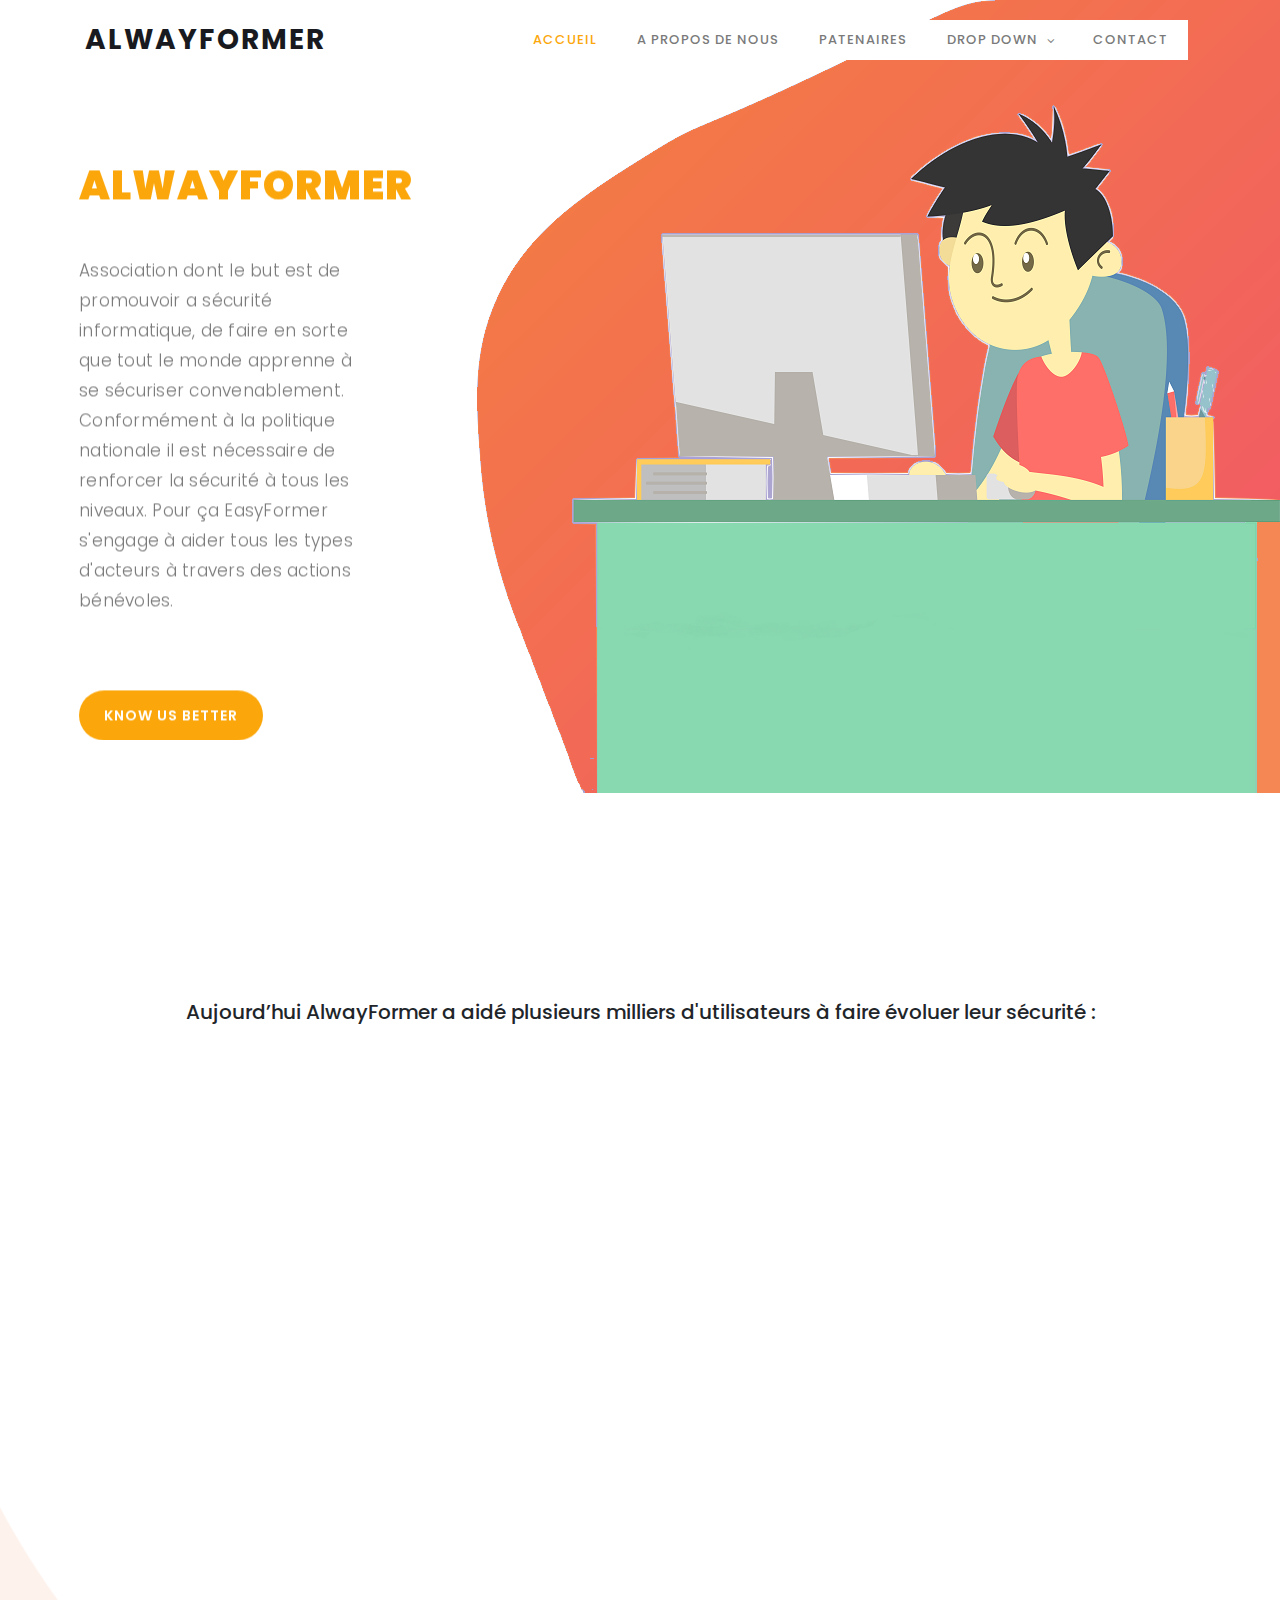
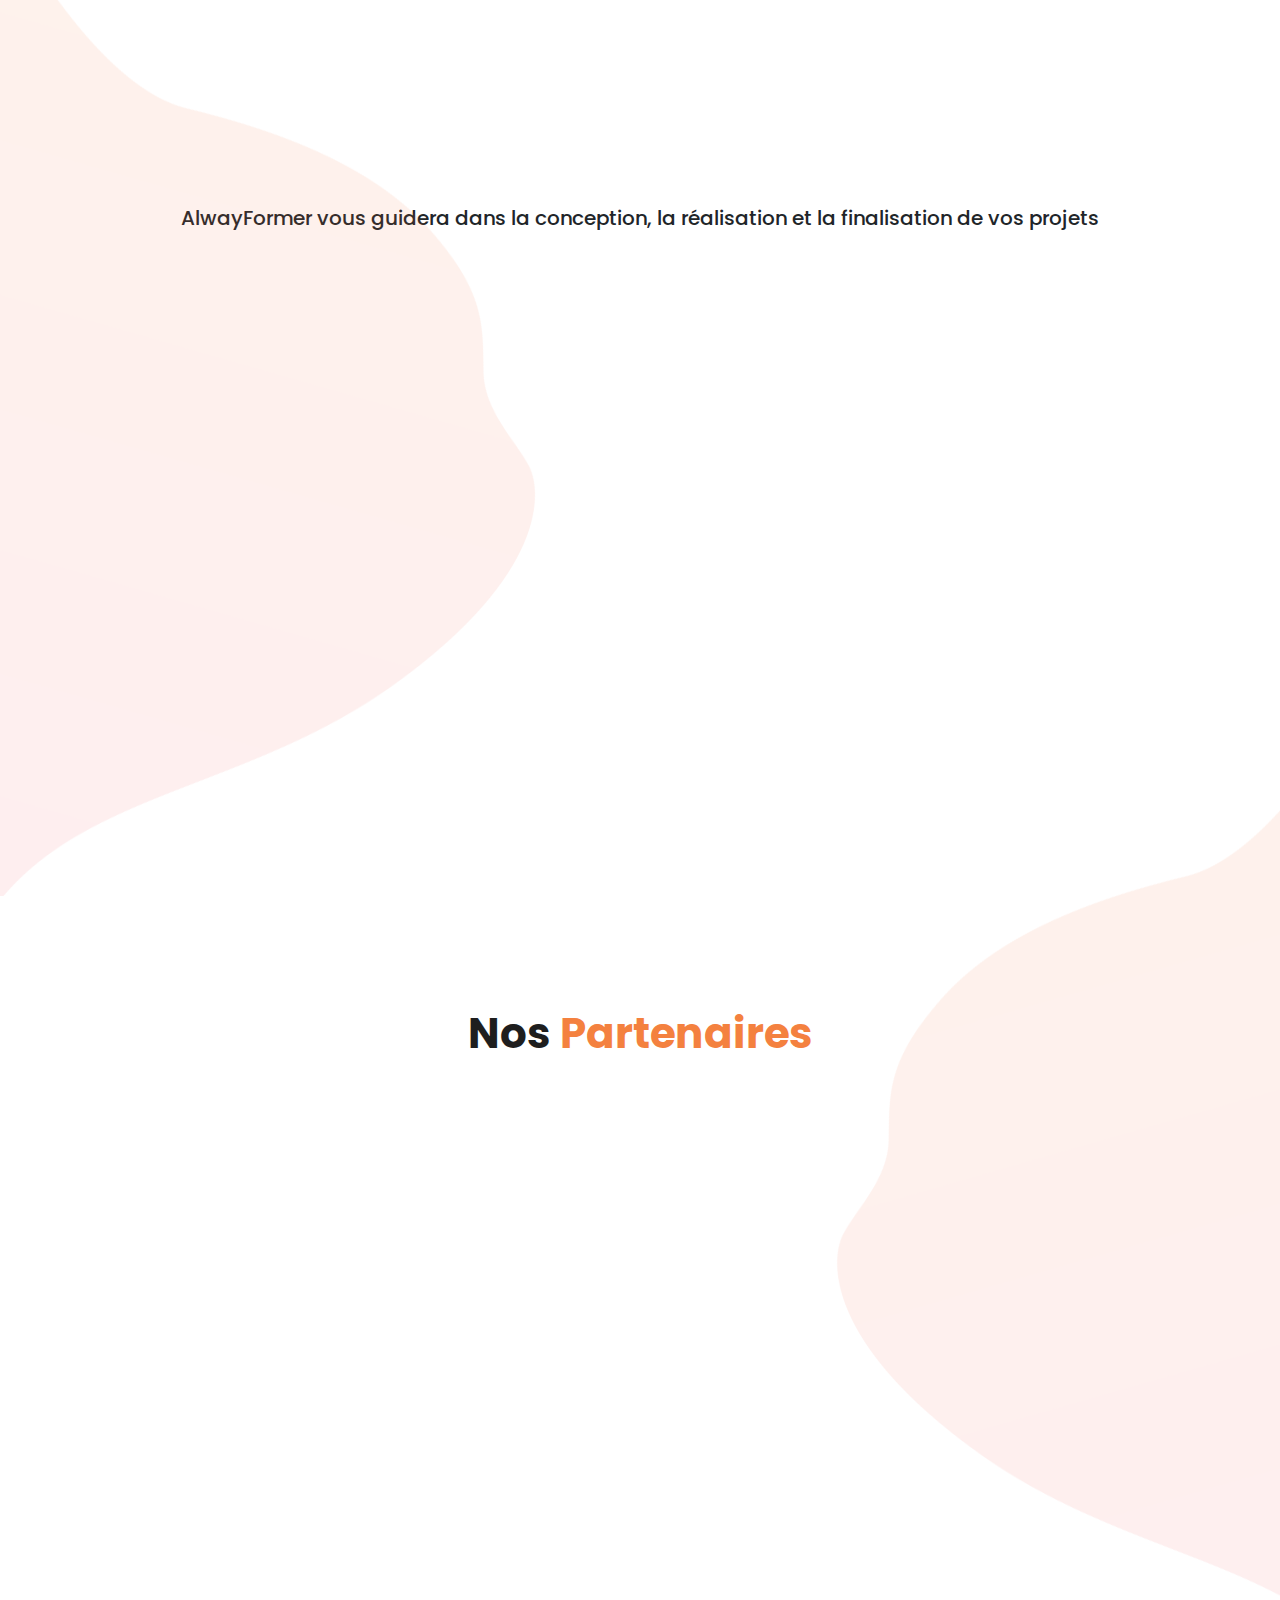
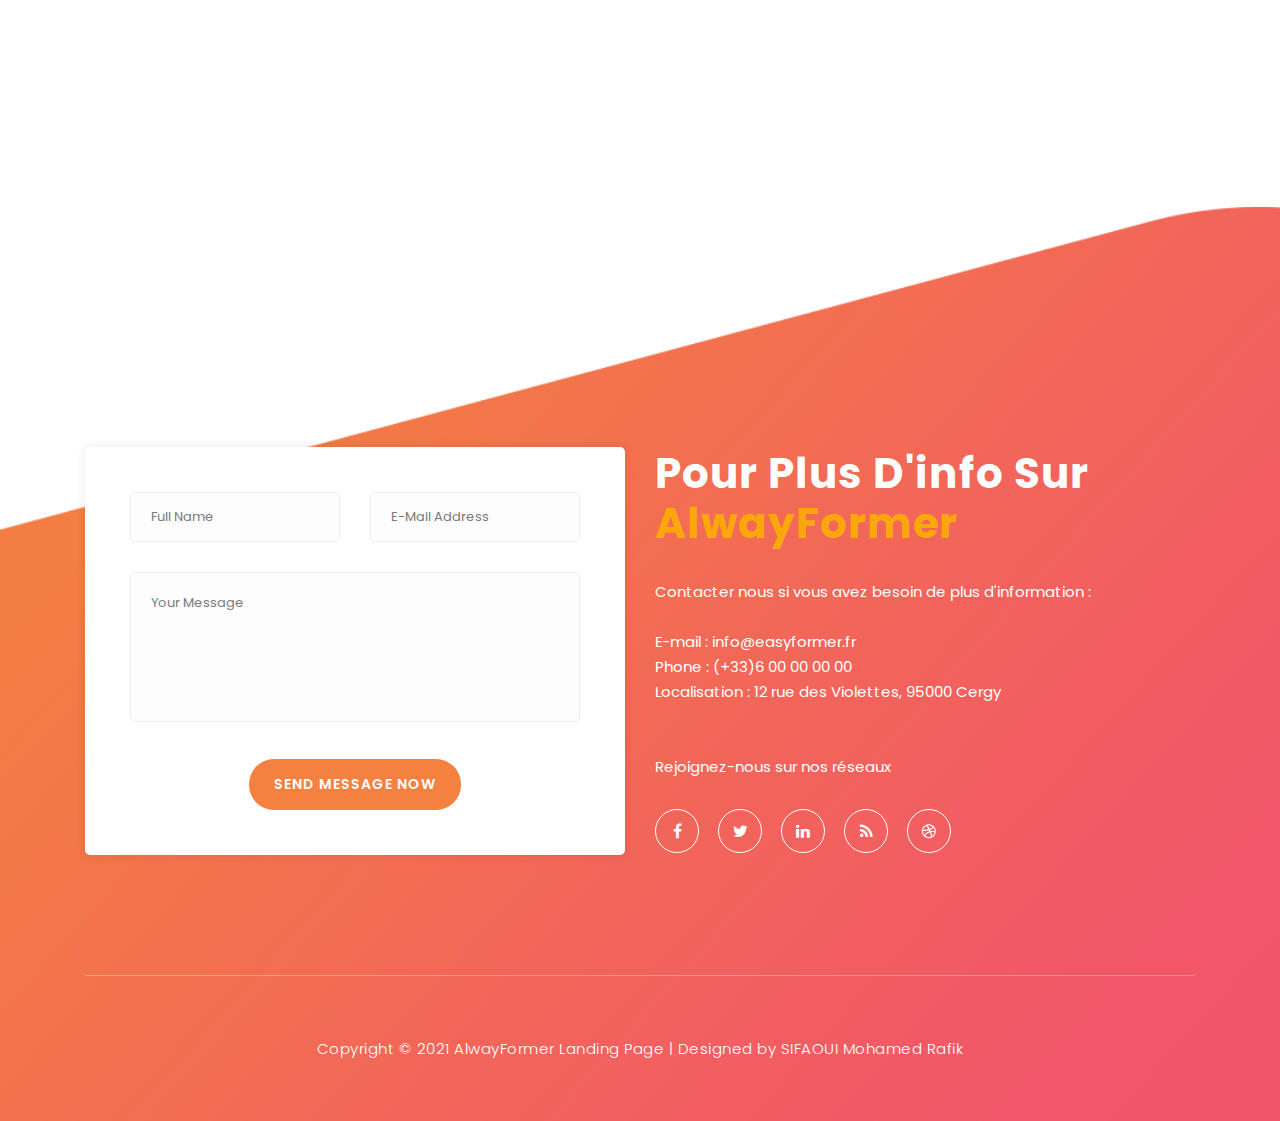
<file: www.alwayformer.com/index.html>
<!DOCTYPE html>
<html lang="en">

<head>

    <meta charset="utf-8">
    <meta name="viewport" content="width=device-width, initial-scale=1, shrink-to-fit=no">
    <meta name="description" content="">
    <meta name="author" content="TemplateMo">
    <link href="https://fonts.googleapis.com/css?family=Poppins:100,200,300,400,500,600,700,800,900&display=swap" rel="stylesheet">
    <title>AlwayFormer</title>
<!--

Lava Landing Page

https://templatemo.com/tm-540-lava-landing-page

-->

    <!-- Additional CSS Files -->
    <link rel="stylesheet" type="text/css" href="assets/css/bootstrap.min.css">

    <link rel="stylesheet" type="text/css" href="assets/css/font-awesome.css">

    <link rel="stylesheet" href="assets/css/templatemo-lava.css">

    <link rel="stylesheet" href="assets/css/owl-carousel.css">

</head>

<body>

    <!-- ***** Preloader Start ***** -->
    <div id="preloader">
        <div class="jumper">
            <div></div>
            <div></div>
            <div></div>
        </div>
    </div>
    <!-- ***** Preloader End ***** -->


    <!-- ***** Header Area Start ***** -->
    <header class="header-area header-sticky">
        <div class="container">
            <div class="row">
                <div class="col-12">
                    <nav class="main-nav">
                        <!-- ***** Logo Start ***** -->
                        <a href="index.html" class="logo">ALWAYFORMER
                        </a>
                        <!-- ***** Logo End ***** -->
                        <!-- ***** Menu Start ***** -->
                        <ul class="nav">
                            <li class="scroll-to-section"><a href="#welcome" class="menu-item">Accueil</a></li>
                            <li class="scroll-to-section"><a href="#about" class="menu-item">A Propos de nous</a></li>
                            <li class="scroll-to-section"><a href="#testimonials" class="menu-item">Patenaires</a>
                            </li>
                            <li class="submenu">
                                <a href="javascript:;">Drop Down</a>
                                <ul>
                                    <li><a href="" class="menu-item">About Us</a></li>
                                    <li><a href="" class="menu-item">Features</a></li>
                                    <li><a href="" class="menu-item">FAQ's</a></li>
                                    <li><a href="" class="menu-item">Blog</a></li>
                                </ul>
                            </li>
                            <li class="scroll-to-section"><a href="#contact-us" class="menu-item">Contact</a></li>
                        </ul>

                        <a class='menu-trigger'>
                            <span>Menu</span>
                        </a>
                        <!-- ***** Menu End ***** -->
                    </nav>
                </div>
            </div>
        </div>
    </header>
    <!-- ***** Header Area End ***** -->


    <!-- ***** Welcome Area Start ***** -->
    <div class="welcome-area" id="welcome">

        <!-- ***** Header Text Start ***** -->
        <div class="header-text">
            <div class="container">
                <div class="row">
                    <div class="left-text col-lg-6 col-md-12 col-sm-12 col-xs-12"
                        data-scroll-reveal="enter left move 30px over 0.6s after 0.4s">
                        <h1 class="row-titre"><em>ALWAYFORMER</em></h1>
                        <p>Association dont le but est de promouvoir a sécurité informatique, de faire en sorte que tout le monde apprenne à se sécuriser convenablement. 
                        </br>
                         Conformément à la politique nationale il est nécessaire de renforcer la sécurité à tous les niveaux. Pour ça EasyFormer s'engage à aider tous les types d'acteurs à travers des actions bénévoles.</p></br></br>
                        <a href="#about" class="main-button-slider">KNOW US BETTER</a>
                    </div>
                </div>
            </div>
        </div>
        <!-- ***** Header Text End ***** -->
    </div>
    <!-- ***** Welcome Area End ***** -->

    <!-- ***** Features Big Item Start ***** -->
    <section class="section" id="about">
        <h2 class="titre">Aujourd’hui AlwayFormer a aidé plusieurs milliers d'utilisateurs à faire évoluer leur sécurité :</h2>
        <div class="container">
            <div class="row">
                <div class="col-lg-4 col-md-6 col-sm-12 col-xs-12"
                    data-scroll-reveal="enter left move 30px over 0.6s after 0.4s">
                    <div class="features-item">
                        <div class="features-icon">
                            <h2>01</h2>
                            <img src="assets/images/features-icon-1.png" class="about-icon" alt="">
                            <h4>Les Organismes</h4>
                            <p>L'essence même de l'éducation, qui ont besoin l'aide d'experts pour pouvoir être pertinent, compétitif et pour pouvoir suivre la technologie, qui avance très rapidement aujourd'hui</p>
                            <a href="#testimonials" class="main-button">
                                Read More
                            </a>
                        </div>
                    </div>
                </div>
                <div class="col-lg-4 col-md-6 col-sm-12 col-xs-12"
                    data-scroll-reveal="enter bottom move 30px over 0.6s after 0.4s">
                    <div class="features-item">
                        <div class="features-icon">
                            <h2>02</h2>
                            <img src="assets/images/features-icon-2.png" class="about-icon" alt="">
                            <h4>Les Formateurs</h4>
                            <p>En les conseillant sur comment devenir un bon formateur, en les faisant continuer à évoluer dans leur pratique, dans leur connaissance, pour mieux pouvoir la dispenser</p>
                            <a href="#testimonials" class="main-button">
                                Discover More
                            </a>
                        </div>
                    </div>
                </div>
                <div class="col-lg-4 col-md-6 col-sm-12 col-xs-12"
                    data-scroll-reveal="enter right move 30px over 0.6s after 0.4s">
                    <div class="features-item">
                        <div class="features-icon">
                            <h2>03</h2>
                            <img src="assets/images/features-icon-3.png" class="about-icon" alt="">
                            <h4>Les étudiants</h4>
                            <p>En enseignant les bonnes pratiques de la sécurité aux élèves pour leur permettre d'apprendre à les mettre en place au sein des entreprises grâce à notre expertise.</p>
                            <a href="#testimonials" class="main-button">
                                More Detail
                            </a>
                        </div>
                    </div>
                </div>
            </div>
        </div>
    </section>
    <!-- ***** Features Big Item End ***** -->

    <div class="left-image-decor"></div>

    <!-- ***** Features Big Item Start ***** -->
    <section class="section" id="promotion">
        <h2 class="titre1">AlwayFormer vous guidera dans la conception, la réalisation et la finalisation de vos projets</h2>
        <div class="container">
            <div class="row">
                <div class="left-image col-lg-5 col-md-12 col-sm-12 mobile-bottom-fix-big"
                    data-scroll-reveal="enter left move 30px over 0.6s after 0.4s">
                    <img src="assets/images/bureau.png" class="rounded img-fluid d-block mx-auto" alt="App">
                </div>
                <div class="right-text offset-lg-1 col-lg-6 col-md-12 col-sm-12 mobile-bottom-fix">
                    <ul>
                        <li data-scroll-reveal="enter right move 30px over 0.6s after 0.4s">
                            <img src="assets/images/about-icon-01.png" alt="">
                            <div class="text">
                                <h4>INGÉNIERIE LOGICIEL</h4>
                                <p>Quelque soit la technologie nous trouverons les ressources qu'il vous manquent ainsi que les méthodes les mieux adaptées à votre structure.
                            </div>
                        </li>
                        <li data-scroll-reveal="enter right move 30px over 0.6s after 0.5s">
                            <img src="assets/images/about-icon-02.png" alt="">
                            <div class="text">
                                <h4>ARCHITECTURE SYSTÈME ET RÉSEAUX</h4>
                                <p>EasyFormer collabore avec les plus grands équipementiers et spécialistes afin de préconiser des infrastructures de dernière génération.</p>
                            </div>
                        </li>
                        <li data-scroll-reveal="enter right move 30px over 0.6s after 0.6s">
                            <img src="assets/images/about-icon-03.png" alt="">
                            <div class="text">
                                <h4>STOCKAGE ET VIRTUALISATION</h4>
                                <p>La donnée est votre bien le plus précieux. AlwayFormer vous apportera des solutions professionnelles pour les gérer sécuritairement.</p>
                            </div>
                        </li>
                    </ul>
                </div>
            </div>
        </div>
    </section>
    <!-- ***** Features Big Item End ***** -->

    <div class="right-image-decor"></div>

    <!-- ***** Testimonials Starts ***** -->
    <section class="section" id="testimonials">
        <div class="container">
            <div class="row">
                <div class="col-lg-8 offset-lg-2">
                    <div class="center-heading">
                        <h2>Nos <em>Partenaires</em></h2>
                    </div>
                </div>


                <div class="col-lg-10 col-md-12 col-sm-12 mobile-bottom-fix-big"
                    data-scroll-reveal="enter left move 30px over 0.6s after 0.4s">
                    <div class="owl-carousel owl-theme">


                        <div class="item service-item">
                            <div class="testimonial-content">
                                <img src="./assets/images/insta.jpg">
                            </div>
                        </div>

                        <div class="item service-item">
                            <div class="testimonial-content">
                                <img src="./assets/images/imie.png">
                            </div>
                        </div>

                        <div class="item service-item">
                            <div class="testimonial-content">
                                <img src="./assets/images/nextformation.png">
                            </div>
                        </div>

                        <div class="item service-item">
                            <div class="testimonial-content">
                                <img src="./assets/images/greta.png">
                            </div>
                        </div>

                        <div class="item service-item">
                            <div class="testimonial-content">
                                <img src="./assets/images/afpa.jpg">
                            </div>
                        </div>

                        <div class="item service-item">
                            <div class="testimonial-content">
                                <img src="./assets/images/webitech.PNG">
                            </div>
                        </div>

                        <div class="item service-item">
                            <div class="testimonial-content">
                                <img src="./assets/images/alt-rh.png">
                            </div>
                        </div>

                        <div class="item service-item">
                            <div class="testimonial-content">
                                <img src="./assets/images/doranco.png">
                            </div>
                        </div>

                        <div class="item service-item">
                            <div class="testimonial-content">
                                <img src="./assets/images/philliance.png">
                            </div>
                        </div>

                        <div class="item service-item">
                            <div class="testimonial-content">
                                <img src="./assets/images/ifcv.png">
                            </div>
                        </div>

                        <div class="item service-item">
                            <div class="testimonial-content">
                                <img src="./assets/images/ipi.png">
                            </div>
                        </div>

                        <div class="item service-item">
                            <div class="testimonial-content">
                                <img src="./assets/images/sparks.png">
                            </div>
                        </div>

                        <div class="item service-item">
                            <div class="testimonial-content">
                                <img src="./assets/images/simplon.PNG">
                            </div>
                        </div>

                        <div class="item service-item">
                            <div class="testimonial-content">
                                <img src="./assets/images/ensitech.PNG">
                            </div>
                        </div>

                        <div class="item service-item">
                            <div class="testimonial-content">
                                <img src="./assets/images/f2i.PNG">
                            </div>
                        </div>


                        
                            </div><p class="hide">swipe à droite</p>
                        </div>
                    </div>
                </div>
            </div>
        </div>
    </section>
    <!-- ***** Testimonials Ends ***** -->


    <!-- ***** Footer Start ***** -->
    <footer id="contact-us">
        <div class="container">
            <div class="footer-content">
                <div class="row">
                    <!-- ***** Contact Form Start ***** -->
                    <div class="col-lg-6 col-md-12 col-sm-12">
                        <div class="contact-form">
                            <form id="contact" action="" method="post">
                                <div class="row">
                                    <div class="col-md-6 col-sm-12">
                                        <fieldset>
                                            <input name="name" type="text" id="name" placeholder="Full Name" required=""
                                                style="background-color: rgba(250,250,250,0.3);">
                                        </fieldset>
                                    </div>
                                    <div class="col-md-6 col-sm-12">
                                        <fieldset>
                                            <input name="email" type="text" id="email" placeholder="E-Mail Address"
                                                required="" style="background-color: rgba(250,250,250,0.3);">
                                        </fieldset>
                                    </div>
                                    <div class="col-lg-12">
                                        <fieldset>
                                            <textarea name="message" rows="6" id="message" placeholder="Your Message"
                                                required="" style="background-color: rgba(250,250,250,0.3);"></textarea>
                                        </fieldset>
                                    </div>
                                    <div class="col-lg-12">
                                        <fieldset>
                                            <button type="submit" id="form-submit" class="main-button">Send Message
                                                Now</button>
                                        </fieldset>
                                    </div>
                                </div>
                            </form>
                        </div>
                    </div>
                    <!-- ***** Contact Form End ***** -->
                    <div class="right-content col-lg-6 col-md-12 col-sm-12">
                        <h2>Pour plus d'info sur <em>AlwayFormer</em></h2>
                        <p>Contacter nous si vous avez besoin de plus d'information :
                        </br></br>E-mail : info@easyformer.fr
                    </br>Phone : (+33)6 00 00 00 00
                    </br>Localisation : 12 rue des Violettes, 95000 Cergy
                    </br></br></br> Rejoignez-nous sur nos réseaux

                        </p>
                        <ul class="social">
                            <li><a href="#"><i class="fa fa-facebook"></i></a></li>
                            <li><a href="#"><i class="fa fa-twitter"></i></a></li>
                            <li><a href="#"><i class="fa fa-linkedin"></i></a></li>
                            <li><a href="#"><i class="fa fa-rss"></i></a></li>
                            <li><a href="#"><i class="fa fa-dribbble"></i></a></li>
                        </ul>
                    </div>
                </div>
            </div>
            <div class="row">
                <div class="col-lg-12">
                    <div class="sub-footer">
                        <p>Copyright &copy; 2021 AlwayFormer Landing Page

                        | Designed by<a rel="nofollow" href=""> SIFAOUI Mohamed Rafik</a></p>
                    </div>
                </div>
            </div>
        </div>
    </footer>

    <!-- jQuery -->
    <script src="assets/js/jquery-2.1.0.min.js"></script>

    <!-- Bootstrap -->
    <script src="assets/js/popper.js"></script>
    <script src="assets/js/bootstrap.min.js"></script>

    <!-- Plugins -->
    <script src="assets/js/owl-carousel.js"></script>
    <script src="assets/js/scrollreveal.min.js"></script>
    <script src="assets/js/waypoints.min.js"></script>
    <script src="assets/js/jquery.counterup.min.js"></script>
    <script src="assets/js/imgfix.min.js"></script>

    <!-- Global Init -->
    <script src="assets/js/custom.js"></script>

</body>
</html>
</file>
<file: www.alwayformer.com/assets/css/templatemo-lava.css>
/*

Lava Landing Page

https://templatemo.com/tm-540-lava-landing-page

*/

/* ---------------------------------------------
Table of contents
------------------------------------------------
01. font & reset css
02. reset
03. global styles
04. header
05. welcome
06. features
07. testimonials
08. contact
09. footer
10. preloader

--------------------------------------------- */
/* 
---------------------------------------------
font & reset css
--------------------------------------------- 
*/
@import url("https://fonts.googleapis.com/css?family=Poppins:100,200,300,400,500,600,700,800,900");
/* 
---------------------------------------------
reset
--------------------------------------------- 
*/
html, body, div, span, applet, object, iframe, h1, h2, h3, h4, h5, h6, p, blockquote, div
pre, a, abbr, acronym, address, big, cite, code, del, dfn, em, font, img, ins, kbd, q,
s, samp, small, strike, strong, sub, sup, tt, var, b, u, i, center, dl, dt, dd, ol, ul, li,
figure, header, nav, section, article, aside, footer, figcaption {
  margin: 0;
  padding: 0;
  border: 0;
  outline: 0;
}

.clearfix:after {
  content: ".";
  display: block;
  clear: both;
  visibility: hidden;
  line-height: 0;
  height: 0;
}

.clearfix {
  display: inline-block;
}

html[xmlns] .clearfix {
  display: block;
}

* html .clearfix {
  height: 1%;
}

ul, li {
  padding: 0;
  margin: 0;
  list-style: none;
}

header, nav, section, article, aside, footer, hgroup {
  display: block;
}

* {
  box-sizing: border-box;
}

html, body {
  font-family: 'Poppins', sans-serif;
  font-weight: 400;
  background-color: #fff;
  font-size: 16px;
  -ms-text-size-adjust: 100%;
  -webkit-font-smoothing: antialiased;
  -moz-osx-font-smoothing: grayscale;
}

a {
  text-decoration: none !important;
}

h1, h2, h3, h4, h5, h6 {
  margin-top: 0px;
  margin-bottom: 0px;
}

ul {
  margin-bottom: 0px;
}

p {
  font-size: 15px;
  line-height: 25px;
  color: #888;
}

/* 
---------------------------------------------
global styles
--------------------------------------------- 
*/
html,
body {
  background: #fff;
  font-family: 'Poppins', sans-serif;
}

::selection {
  background: #f1556a;
  color: #fff;
}

::-moz-selection {
  background: #f1556a;
  color: #fff;
}

@media (max-width: 991px) {
  html, body {
    overflow-x: hidden;
  }
  .mobile-top-fix {
    margin-top: 30px;
    margin-bottom: 0px;
  }
  .mobile-bottom-fix {
    margin-bottom: 30px;
  }
  .mobile-bottom-fix-big {
    margin-bottom: 60px;
  }
}

a.main-button-slider {
  font-size: 14px;
  border-radius: 25px;
  padding: 15px 25px;
  background-color: #fba70b;
  text-transform: uppercase;
  color: #fff;
  font-weight: 600;
  letter-spacing: 1px;
  -webkit-transition: all 0.3s ease 0s;
  -moz-transition: all 0.3s ease 0s;
  -o-transition: all 0.3s ease 0s;
  transition: all 0.3s ease 0s;
}

a.main-button-slider:hover {
  background-color: #f1556a;
}

a.main-button {
  font-size: 14px;
  border-radius: 25px;
  padding: 15px 25px;
  background-color: #f4813f;
  text-transform: uppercase;
  color: #fff;
  font-weight: 600;
  letter-spacing: 1px;
  -webkit-transition: all 0.3s ease 0s;
  -moz-transition: all 0.3s ease 0s;
  -o-transition: all 0.3s ease 0s;
  transition: all 0.3s ease 0s;
}

a.main-button:hover {
  background-color: #f1556a;
}

button.main-button {
  outline: none;
  border: none;
  cursor: pointer;
  font-size: 14px;
  border-radius: 25px;
  padding: 15px 25px;
  background-color: #f4813f;
  text-transform: uppercase;
  color: #fff;
  font-weight: 600;
  letter-spacing: 1px;
  -webkit-transition: all 0.3s ease 0s;
  -moz-transition: all 0.3s ease 0s;
  -o-transition: all 0.3s ease 0s;
  transition: all 0.3s ease 0s;
}

button.main-button:hover {
  background-color: #f1556a;
}


.center-heading {
  margin-bottom: 70px;
}

.center-heading h2 {
  margin-top: 0px;
  text-align: center;
  font-size: 42px;
  font-weight: 700;
  color: #1e1e1e;
  margin-bottom: 25px;
}

.center-heading h2 em {
  font-style: normal;
  color: #f4813f;
}

.center-heading p {
  font-size: 15px;
  color: #888;
  text-align: center;
}


/* 
---------------------------------------------
header
--------------------------------------------- 
*/

.background-header {
  background-color: #fff;
  height: 80px!important;
  position: fixed!important;
  top: 0px;
  left: 0px;
  right: 0px;
  box-shadow: 0px 0px 10px rgba(0,0,0,0.15)!important;
}

.background-header .logo,
.background-header .main-nav .nav li a {
  color: #1e1e1e!important;
}

.background-header .main-nav .nav li:hover a {
  color: #fba70b!important;
}

.background-header .nav li a.active {
  color: #fba70b!important;
}

.header-area {
  position: absolute;
  top: 0px;
  left: 0px;
  right: 0px;
  z-index: 100;
  height: 100px;
  -webkit-transition: all .5s ease 0s;
  -moz-transition: all .5s ease 0s;
  -o-transition: all .5s ease 0s;
  transition: all .5s ease 0s;
}

.header-area .main-nav {
  min-height: 80px;
  background: transparent;
}

.header-area .main-nav .logo {
  line-height: 80px;
  color: #191a20;
  font-size: 28px;
  font-weight: 700;
  text-transform: uppercase;
  letter-spacing: 2px;
  float: left;
  -webkit-transition: all 0.3s ease 0s;
  -moz-transition: all 0.3s ease 0s;
  -o-transition: all 0.3s ease 0s;
  transition: all 0.3s ease 0s;
}


.header-area .main-nav .nav {
  float: left;
  margin-top: 27px;
  margin-left: 15%;
  margin-right: 0px;
  background-color: #fff;
  padding: 0px 20px;
  -webkit-transition: all 0.3s ease 0s;
  -moz-transition: all 0.3s ease 0s;
  -o-transition: all 0.3s ease 0s;
  transition: all 0.3s ease 0s;
  position: relative;
  z-index: 999;
}

.header-area .main-nav .nav li {
  padding-left: 20px;
  padding-right: 20px;
}

.header-area .main-nav .nav li:last-child {
  padding-right: 0px;
}

.header-area .main-nav .nav li a {
  display: block;
  font-weight: 500;
  font-size: 13px;
  color: #7a7a7a;
  text-transform: uppercase;
  -webkit-transition: all 0.3s ease 0s;
  -moz-transition: all 0.3s ease 0s;
  -o-transition: all 0.3s ease 0s;
  transition: all 0.3s ease 0s;
  height: 40px;
  line-height: 40px;
  border: transparent;
  letter-spacing: 1px;
}

.header-area .main-nav .nav li:hover a {
  color: #fba70b;
}

.header-area .main-nav .nav li.submenu {
  position: relative;
  padding-right: 35px;
}

.header-area .main-nav .nav li.submenu:after {
  font-family: FontAwesome;
  content: "\f107";
  font-size: 12px;
  color: #7a7a7a;
  position: absolute;
  right: 18px;
  top: 12px;
}

.header-area .main-nav .nav li.submenu ul {
  position: absolute;
  width: 200px;
  box-shadow: 0 2px 28px 0 rgba(0, 0, 0, 0.06);
  overflow: hidden;
  top: 40px;
  opacity: 0;
  transform: translateY(-2em);
  visibility: hidden;
  z-index: -1;
  transition: all 0.3s ease-in-out 0s, visibility 0s linear 0.3s, z-index 0s linear 0.01s;
}

.header-area .main-nav .nav li.submenu ul li {
  margin-left: 0px;
  padding-left: 0px;
  padding-right: 0px;
}

.header-area .main-nav .nav li.submenu ul li a {
  display: block;
  background: #fff;
  color: #7a7a7a!important;
  padding-left: 20px;
  height: 40px;
  line-height: 40px;
  -webkit-transition: all 0.3s ease 0s;
  -moz-transition: all 0.3s ease 0s;
  -o-transition: all 0.3s ease 0s;
  transition: all 0.3s ease 0s;
  position: relative;
  font-size: 13px;
  border-bottom: 1px solid #f5f5f5;
}

.header-area .main-nav .nav li.submenu ul li a:before {
  content: '';
  position: absolute;
  width: 0px;
  height: 40px;
  left: 0px;
  top: 0px;
  bottom: 0px;
  -webkit-transition: all 0.3s ease 0s;
  -moz-transition: all 0.3s ease 0s;
  -o-transition: all 0.3s ease 0s;
  transition: all 0.3s ease 0s;
  background: #fba70b;
}

.header-area .main-nav .nav li.submenu ul li a:hover {
  background: #fff;
  color: #fba70b!important;
  padding-left: 25px;
}

.header-area .main-nav .nav li.submenu ul li a:hover:before {
  width: 3px;
}

.header-area .main-nav .nav li.submenu:hover ul {
  visibility: visible;
  opacity: 1;
  z-index: 1;
  transform: translateY(0%);
  transition-delay: 0s, 0s, 0.3s;
}

.header-area .main-nav .menu-trigger {
  cursor: pointer;
  display: block;
  position: absolute;
  top: 23px;
  width: 32px;
  height: 40px;
  text-indent: -9999em;
  z-index: 99;
  right: 40px;
  display: none;
}

.header-area .main-nav .menu-trigger span,
.header-area .main-nav .menu-trigger span:before,
.header-area .main-nav .menu-trigger span:after {
  -moz-transition: all 0.4s;
  -o-transition: all 0.4s;
  -webkit-transition: all 0.4s;
  transition: all 0.4s;
  background-color: #1e1e1e;
  display: block;
  position: absolute;
  width: 30px;
  height: 2px;
  left: 0;
}

.background-header .main-nav .menu-trigger span,
.background-header .main-nav .menu-trigger span:before,
.background-header .main-nav .menu-trigger span:after {
  background-color: #1e1e1e;
}

.header-area .main-nav .menu-trigger span:before,
.header-area .main-nav .menu-trigger span:after {
  -moz-transition: all 0.4s;
  -o-transition: all 0.4s;
  -webkit-transition: all 0.4s;
  transition: all 0.4s;
  background-color: #1e1e1e;
  display: block;
  position: absolute;
  width: 30px;
  height: 2px;
  left: 0;
  width: 75%;
}

.background-header .main-nav .menu-trigger span:before,
.background-header .main-nav .menu-trigger span:after {
  background-color: #1e1e1e;
}

.header-area .main-nav .menu-trigger span:before,
.header-area .main-nav .menu-trigger span:after {
  content: "";
}

.header-area .main-nav .menu-trigger span {
  top: 16px;
}

.header-area .main-nav .menu-trigger span:before {
  -moz-transform-origin: 33% 100%;
  -ms-transform-origin: 33% 100%;
  -webkit-transform-origin: 33% 100%;
  transform-origin: 33% 100%;
  top: -10px;
  z-index: 10;
}

.header-area .main-nav .menu-trigger span:after {
  -moz-transform-origin: 33% 0;
  -ms-transform-origin: 33% 0;
  -webkit-transform-origin: 33% 0;
  transform-origin: 33% 0;
  top: 10px;
}

.header-area .main-nav .menu-trigger.active span,
.header-area .main-nav .menu-trigger.active span:before,
.header-area .main-nav .menu-trigger.active span:after {
  background-color: transparent;
  width: 100%;
}

.header-area .main-nav .menu-trigger.active span:before {
  -moz-transform: translateY(6px) translateX(1px) rotate(45deg);
  -ms-transform: translateY(6px) translateX(1px) rotate(45deg);
  -webkit-transform: translateY(6px) translateX(1px) rotate(45deg);
  transform: translateY(6px) translateX(1px) rotate(45deg);
  background-color: #1e1e1e;
}

.background-header .main-nav .menu-trigger.active span:before {
  background-color: #1e1e1e;
}

.header-area .main-nav .menu-trigger.active span:after {
  -moz-transform: translateY(-6px) translateX(1px) rotate(-45deg);
  -ms-transform: translateY(-6px) translateX(1px) rotate(-45deg);
  -webkit-transform: translateY(-6px) translateX(1px) rotate(-45deg);
  transform: translateY(-6px) translateX(1px) rotate(-45deg);
  background-color: #1e1e1e;
}

.background-header .main-nav .menu-trigger.active span:after {
  background-color: #1e1e1e;
}

.header-area.header-sticky {
  min-height: 80px;
}

.header-area.header-sticky .nav {
  margin-top: 20px !important;
}

.header-area.header-sticky .nav li a.active {
  color: #fba70b;
}

@media (max-width: 1200px) {
  .header-area .main-nav .nav li {
    padding-left: 12px;
    padding-right: 12px;
  }
  .header-area .main-nav:before {
    display: none;
  }
}

@media (max-width: 991px) {
  .row {
    text-align: center;
  }
  .header-area {
    background-color: #f7f7f7;
    padding: 0px 15px;
    height: 80px;
    box-shadow: none;
    text-align: center;
  }
  .header-area .container {
    padding: 0px;
  }
  .header-area .logo {
    margin-left: 30px;
  }
  .header-area .menu-trigger {
    display: block !important;
  }
  .header-area .main-nav {
    overflow: hidden;
  }
  .header-area .main-nav .nav {
    float: none;
    width: 100%;
    margin-top: 0px !important;
    display: none;
    -webkit-transition: all 0s ease 0s;
    -moz-transition: all 0s ease 0s;
    -o-transition: all 0s ease 0s;
    transition: all 0s ease 0s;
    margin-left: 0px;
  }
  .header-area .main-nav .nav li:first-child {
    border-top: 1px solid #eee;
  }
  .header-area .main-nav .nav li {
    width: 100%;
    background: #fff;
    border-bottom: 1px solid #eee;
    padding-left: 0px !important;
    padding-right: 0px !important;
  }
  .header-area .main-nav .nav li a {
    height: 50px !important;
    line-height: 50px !important;
    padding: 0px !important;
    border: none !important;
    background: #f7f7f7 !important;
    color: #191a20 !important;
  }
  .header-area .main-nav .nav li a:hover {
    background: #eee !important;
    color: #fba70b!important;
  }
  .header-area .main-nav .nav li.submenu ul {
    position: relative;
    visibility: inherit;
    opacity: 1;
    z-index: 1;
    transform: translateY(0%);
    transition-delay: 0s, 0s, 0.3s;
    top: 0px;
    width: 100%;
    box-shadow: none;
    height: 0px;
  }
  .header-area .main-nav .nav li.submenu ul li a {
    font-size: 12px;
    font-weight: 400;
  }
  .header-area .main-nav .nav li.submenu ul li a:hover:before {
    width: 0px;
  }
  .header-area .main-nav .nav li.submenu ul.active {
    height: auto !important;
  }
  .header-area .main-nav .nav li.submenu:after {
    color: #3B566E;
    right: 25px;
    font-size: 14px;
    top: 15px;
  }
  .header-area .main-nav .nav li.submenu:hover ul, .header-area .main-nav .nav li.submenu:focus ul {
    height: 0px;
  }
}

@media (min-width: 992px) {
  .header-area .main-nav .nav {
    display: flex !important;
  }
}


/* 
---------------------------------------------
welcome
--------------------------------------------- 
*/
.welcome-area {
  width: 100%;
  height: 100vh;
  min-height: 793px;
  background-image: url(../images/banner-bg.png);
  background-repeat: no-repeat;
  background-position: right top;
}

.welcome-area .header-text .left-text {
  position: relative;
  align-self: center;
  margin-top: 35%;
  transform: perspective(1px) translateY(-30%) !important;
}

.welcome-area .header-text h1 {
  font-weight: 900;
  font-size: 52px;
  line-height: 80px;
  letter-spacing: 1px;
  margin-bottom: 30px;
  color: #191a20;
}

.welcome-area .header-text h1 em {
  font-style: normal;
  color: #fba70b;
}

.welcome-area .header-text p {
  font-weight: 300;
  font-size: 17px;
  color: #7a7a7a;
  line-height: 30px;
  letter-spacing: 0.25px;
  margin-bottom: 40px;
  position: relative;
}

@media (max-width: 1420px) {
  .welcome-area .header-text {
    width: 70%;
    margin-left: 5%;
  }
  .welcome-area .header-text h1 {
    font-size: 40px;
  }
}

@media (max-width: 1320px) {
  .welcome-area .header-text .left-text {
    margin-top: 50%;
  }
  .welcome-area .header-text {
    width: 50%;
    margin-left: 5%;
  }
}

@media (max-width: 1140px) {
  .welcome-area {
    height: auto;
  }
  .welcome-area .header-text {       
    width: 92%;
    padding-top: 793px;
  }
  .welcome-area .header-text .left-text {
    margin-top: 5%;
    transform: none !important;
  }
}
@media (max-width: 810px) {
  .welcome-area {
    background-size: contain;
  }

  .welcome-area .header-text {
    padding-top: 100%;
    margin-left: 0;
  }
    
  .container-fluid .col-md-12 {
    margin-right: 0px;
    padding-right: 0px;
  }
}

/*
---------------------------------------------
about
---------------------------------------------
*/

#about {
  padding: 100px 0px;
  position: relative;
  z-index: 9;
}
.titre {
  text-align: center;
  font-size: 20px;
  margin-bottom: 40px;
}
@media (max-width: 992px) {
  .features-item {
    margin-bottom: 45px;
  }
}

.features-item {
  border-radius: 5px;
  padding: 60px 30px;
  text-align: center;
  box-shadow: 0px 0px 10px rgba(0,0,0,0.1);
}

.features-item h2 {
  z-index: 9;
  position: absolute;
  top: 15px;
  left: 45px;
  font-size: 100px;
  font-weight: 600;
  color: #fdefe9;
}

.features-item img {
  z-index: 10;
  position: relative;
  max-width: 100%;
  margin-bottom: 40px;
}

.features-item h4 {
  margin-top: 0px;
  font-size: 22px;
  color: #1e1e1e;
  margin-bottom: 25px;
}

.features-item .main-button {
  margin-top: 35px;
  display: inline-block;
}

.about-icon {
  height: 120px;
  width: 120px;
}

/*
---------------------------------------------
promotion
---------------------------------------------
*/

.left-image-decor {
  background-image: url(../images/left-bg-decor.png);
  background-repeat: no-repeat;
  position: absolute;
  width: 100%;
  display: inline-block;
  height: 110%;
  margin-top: -200px;
}

#promotion {
  padding: 100px 0px;
}

#promotion .left-image {
  align-self: center;
}

#promotion .right-text ul {
  padding: 0;
  margin: 0;
}

#promotion .right-text ul li {
  display: inline-block;
  margin-bottom: 60px;
}

#promotion .right-text ul li:last-child {
  margin-bottom: 0px;
}

#promotion .right-text img {
  display: inline-block;
  float: left;
  margin-right: 30px;
}

#promotion .right-text h4 {
  font-size: 22px;
  color: #1e1e1e;
  margin-bottom: 15px;
  margin-top: 3px;
}

.titre1 {
  text-align: center;
  font-size: 20px;
  margin-bottom: 100px;
}
/*
--------------------------------------------
testimonials
--------------------------------------------
*/
.right-image-decor {
  background-image: url(../images/right-bg-decor.png);
  background-repeat: no-repeat;
  background-position: right center;
  position: absolute;
  width: 100%;
  display: inline-block;
  height: 110%;
  margin-top: -200px;
}

#testimonials {
  padding-top: 100px;
  position: relative;
  z-index: 9;
}

#testimonials .item {
  position: relative;
}

#testimonials .item .testimonial-content {
  margin-left: 60px;
  padding: 40px 30px;
  text-align: center;
  border-radius: 5px;
}

#testimonials .item .testimonial-content ul li {
  display: inline-block;
  margin: 0px 1px;
}

#testimonials .item .testimonial-content ul li i {
  color: #fff;
  font-size: 13px;
}

#testimonials .item .testimonial-content h4 {
  font-size: 22px;
  margin-top: 20px;
  color: #fff;
}

#testimonials .item .testimonial-content p {
  color: #fff;
  font-style: italic;
  font-weight: 200;
  margin: 20px 0px 15px 0px;
}

#testimonials .item .testimonial-content span {
  color: #fff;
  font-weight: 200;
  font-size: 13px;
}

#testimonials .author img {
  max-width: 120px;
  margin-bottom: -60px;
}
.hide {
  visibility: hidden;
}

.owl-carousel .owl-nav button.owl-next span {
  z-index: 10;
  top: 45%;
  border-radius: 10px;
  font-size: 46px;
  color: #fff;
  right: -210px;
  width: 80px;
  height: 80px;
  line-height: 80px;
  text-align: center;
  display: inline-block;
  background: rgb(244,129,63);
  background: linear-gradient(145deg, rgba(244,129,63,1) 0%, rgba(241,85,106,1) 100%);
  position: absolute;
}

.owl-carousel .owl-nav button.owl-prev span {
  z-index: 9;
  top: 30%;
  border-radius: 10px;
  font-size: 46px;
  color: #fff;
  right: -150px;
  width: 80px;
  height: 80px;
  line-height: 80px;
  text-align: center;
  display: inline-block;
  background: rgb(244,129,63);
  background: linear-gradient(145deg, rgba(244,129,63,1) 0%, rgba(241,85,106,1) 100%);
  position: absolute;
}

@media screen and (max-width: 1060px) {
  .owl-carousel .owl-nav {
    display: none!important;
  }
  .hide {
    visibility: visible;
    text-align: center;
    margin-top: -40px;
  }
  .item {
    margin-left: -70px;

  }
}

/* 
---------------------------------------------
footer
--------------------------------------------- 
*/

@media (max-width: 992px) {
  footer {
    padding-top: 0px!important;
    margin-top: 0px!important;
  }
  .contact-form {
    margin-bottom: 45px;
  }
  footer .right-content {
    text-align: center;
  }
  footer .footer-content {
    padding: 60px 0px!important;
  }
}

footer {
  margin-top: 200px;
  padding-top: 120px;
  background-image: url(../images/footer-bg.png);
  background-repeat: no-repeat;
  background-position: center center;
  background-size: cover;
  width: 100%;
}

footer .footer-content {
  padding: 120px 0px;
}

.contact-form {
  position: relative;
  z-index: 10;
  padding: 45px;
  border-radius: 5px;
  background-color: #fff;
  box-shadow: 0px 0px 10px rgba(0,0,0,0.1);
  
}

footer .right-content {
  align-self: center;
}

.contact-form input,
.contact-form textarea {
  color: #777;
  font-size: 13px;
  border: 1px solid #eee;
  background-color: #f7f7f7;
  border-radius: 5px;
  width: 100%;
  height: 50px;
  outline: none;
  padding-left: 20px;
  padding-right: 20px;
  -webkit-appearance: none;
  -moz-appearance: none;
  appearance: none;
  margin-bottom: 30px;
}

.contact-form textarea {
  height: 150px;
  resize: none;
  padding: 20px;
}

.contact-form {
  text-align: center;
}

.contact-form ::-webkit-input-placeholder { /* Edge */
  color: #7a7a7a;
}

.contact-form :-ms-input-placeholder { /* Internet Explorer 10-11 */
  color: #7a7a7a;
}

.contact-form ::placeholder {
  color: #7a7a7a;
}

.footer-content .right-content {
  color: #fff;
}

.footer-content .right-content h2 {
  margin-top: 0px;
  margin-bottom: 30px;
  font-size: 42px;
  text-transform: capitalize;
  font-weight: 700;
  letter-spacing: 1px;
}

.footer-content .right-content h2 em {
  font-style: normal;
  color: #fba70b;
}

.footer-content .right-content p {
  color: #FFF;
}

.footer-content .right-content a {
  color: #FFF;
}

.footer-content .right-content a:hover {
  color: #FC3;
}

footer .social {
  overflow: hidden;
  margin-top: 30px;
}

footer .social li:first-child {
  margin-left: 0px;
}

footer .social li {
  margin: 0px 7.5px;
  display: inline-block;
}

footer .social li a {
  color: #fff;
  text-align: center;
  background-color: transparent;
  border: 1px solid #fff;
  width: 44px;
  height: 44px;
  line-height: 44px;
  border-radius: 50%;
  display: inline-block;
  font-size: 16px;
  -webkit-transition: all 0.3s ease 0s;
  -moz-transition: all 0.3s ease 0s;
  -o-transition: all 0.3s ease 0s;
  transition: all 0.3s ease 0s;
}

footer .social li a:hover {
  background-color: #fba70b;
  border-color: #fba70b;
  color: #fff;
}

footer .copyright {
  margin-top: 10px;
  font-weight: 400;
  font-size: 15px;
  color: #4a4a4a;
  letter-spacing: 0.88px;
  text-transform: capitalize;
}

footer .sub-footer {
  padding: 60px 0px;
  border-top: 1px solid rgba(250,250,250,0.3);
  text-align: center;
}

footer .sub-footer a {
	color: #FFF;
}

footer .sub-footer a:hover {
	color: #FC3;
}

footer .sub-footer p {
  color: #fff;
  font-size: 15px;
  font-weight: 300;
  letter-spacing: 0.5px;
}

@media (max-width: 991px) {
  footer .copyright {
    text-align: center;
  }
  footer .social {
    text-align: center;
  }
}

/* 
---------------------------------------------
preloader
--------------------------------------------- 
*/
#preloader {
  overflow: hidden;
  background-image: linear-gradient(145deg, #f4813f 0%, #f1556a 100%);
  left: 0;
  right: 0;
  top: 0;
  bottom: 0;
  position: fixed;
  z-index: 9999;
  color: #fff;
}

#preloader .jumper {
  left: 0;
  top: 0;
  right: 0;
  bottom: 0;
  display: block;
  position: absolute;
  margin: auto;
  width: 50px;
  height: 50px;
}

#preloader .jumper > div {
  background-color: #fff;
  width: 10px;
  height: 10px;
  border-radius: 100%;
  -webkit-animation-fill-mode: both;
  animation-fill-mode: both;
  position: absolute;
  opacity: 0;
  width: 50px;
  height: 50px;
  -webkit-animation: jumper 1s 0s linear infinite;
  animation: jumper 1s 0s linear infinite;
}

#preloader .jumper > div:nth-child(2) {
  -webkit-animation-delay: 0.33333s;
  animation-delay: 0.33333s;
}

#preloader .jumper > div:nth-child(3) {
  -webkit-animation-delay: 0.66666s;
  animation-delay: 0.66666s;
}

@-webkit-keyframes jumper {
  0% {
    opacity: 0;
    -webkit-transform: scale(0);
    transform: scale(0);
  }
  5% {
    opacity: 1;
  }
  100% {
    -webkit-transform: scale(1);
    transform: scale(1);
    opacity: 0;
  }
}

@keyframes jumper {
  0% {
    opacity: 0;
    -webkit-transform: scale(0);
    transform: scale(0);
  }
  5% {
    opacity: 1;
  }
  100% {
    opacity: 0;
  }
}
</file>
<file: www.alwayformer.com/assets/css/owl-carousel.css>
/**
 * Owl Carousel v2.3.4
 * Copyright 2013-2018 David Deutsch
 * Licensed under: SEE LICENSE IN https://github.com/OwlCarousel2/OwlCarousel2/blob/master/LICENSE
 */
/*
 *  Owl Carousel - Core
 */
.owl-carousel {
  display: none;
  width: 100%;
  -webkit-tap-highlight-color: transparent;
  /* position relative and z-index fix webkit rendering fonts issue */
  position: relative;
  z-index: 1; }
  .owl-carousel .owl-stage {
    position: relative;
    -ms-touch-action: pan-Y;
    touch-action: manipulation;
    -moz-backface-visibility: hidden;
    /* fix firefox animation glitch */ }
  .owl-carousel .owl-stage:after {
    content: ".";
    display: block;
    clear: both;
    visibility: hidden;
    line-height: 0;
    height: 0; }
  .owl-carousel .owl-stage-outer {
    position: relative;
    overflow: hidden;
    /* fix for flashing background */
    -webkit-transform: translate3d(0px, 0px, 0px); }
  .owl-carousel .owl-wrapper,
  .owl-carousel .owl-item {
    -webkit-backface-visibility: hidden;
    -moz-backface-visibility: hidden;
    -ms-backface-visibility: hidden;
    -webkit-transform: translate3d(0, 0, 0);
    -moz-transform: translate3d(0, 0, 0);
    -ms-transform: translate3d(0, 0, 0); }
  .owl-carousel .owl-item {
    position: relative;
    min-height: 1px;
    float: left;
    -webkit-backface-visibility: hidden;
    -webkit-tap-highlight-color: transparent;
    -webkit-touch-callout: none; }
  .owl-carousel .owl-item img {
    display: block;
    width: 100%; }
  .owl-carousel .owl-nav.disabled,
  .owl-carousel .owl-dots.disabled {
    display: none; }
  .owl-carousel .owl-nav .owl-prev,
  .owl-carousel .owl-nav .owl-next,
  .owl-carousel .owl-dot {
    cursor: pointer;
    -webkit-user-select: none;
    -khtml-user-select: none;
    -moz-user-select: none;
    -ms-user-select: none;
    user-select: none; }
  .owl-carousel .owl-nav button.owl-prev,
  .owl-carousel .owl-nav button.owl-next,
  .owl-carousel button.owl-dot {
    background: none;
    color: inherit;
    border: none;
    padding: 0 !important;
    font: inherit; }
  .owl-carousel.owl-loaded {
    display: block; }
  .owl-carousel.owl-loading {
    opacity: 0;
    display: block; }
  .owl-carousel.owl-hidden {
    opacity: 0; }
  .owl-carousel.owl-refresh .owl-item {
    visibility: hidden; }
  .owl-carousel.owl-drag .owl-item {
    -ms-touch-action: pan-y;
        touch-action: pan-y;
    -webkit-user-select: none;
    -moz-user-select: none;
    -ms-user-select: none;
    user-select: none; }
  .owl-carousel.owl-grab {
    cursor: move;
    cursor: grab; }
  .owl-carousel.owl-rtl {
    direction: rtl; }
  .owl-carousel.owl-rtl .owl-item {
    float: right; }

/* No Js */
.no-js .owl-carousel {
  display: block; }

/*
 *  Owl Carousel - Animate Plugin
 */
.owl-carousel .animated {
  animation-duration: 1000ms;
  animation-fill-mode: both; }

.owl-carousel .owl-animated-in {
  z-index: 0; }

.owl-carousel .owl-animated-out {
  z-index: 1; }

.owl-carousel .fadeOut {
  animation-name: fadeOut; }

@keyframes fadeOut {
  0% {
    opacity: 1; }
  100% {
    opacity: 0; } }

/*
 * 	Owl Carousel - Auto Height Plugin
 */
.owl-height {
  transition: height 500ms ease-in-out; }

/*
 * 	Owl Carousel - Lazy Load Plugin
 */
.owl-carousel .owl-item {
  /**
			This is introduced due to a bug in IE11 where lazy loading combined with autoheight plugin causes a wrong
			calculation of the height of the owl-item that breaks page layouts
		 */ }
  .owl-carousel .owl-item .owl-lazy {
    opacity: 0;
    transition: opacity 400ms ease; }
  .owl-carousel .owl-item .owl-lazy[src^=""], .owl-carousel .owl-item .owl-lazy:not([src]) {
    max-height: 0; }
  .owl-carousel .owl-item img.owl-lazy {
    transform-style: preserve-3d; }

/*
 * 	Owl Carousel - Video Plugin
 */
.owl-carousel .owl-video-wrapper {
  position: relative;
  height: 100%;
  background: #000; }

.owl-carousel .owl-video-play-icon {
  position: absolute;
  height: 80px;
  width: 80px;
  left: 50%;
  top: 50%;
  margin-left: -40px;
  margin-top: -40px;
  background: url("owl.video.play.png") no-repeat;
  cursor: pointer;
  z-index: 1;
  -webkit-backface-visibility: hidden;
  transition: transform 100ms ease; }

.owl-carousel .owl-video-play-icon:hover {
  -ms-transform: scale(1.3, 1.3);
      transform: scale(1.3, 1.3); }

.owl-carousel .owl-video-playing .owl-video-tn,
.owl-carousel .owl-video-playing .owl-video-play-icon {
  display: none; }

.owl-carousel .owl-video-tn {
  opacity: 0;
  height: 100%;
  background-position: center center;
  background-repeat: no-repeat;
  background-size: contain;
  transition: opacity 400ms ease; }

.owl-carousel .owl-video-frame {
  position: relative;
  z-index: 1;
  height: 100%;
  width: 100%; }
</file>
